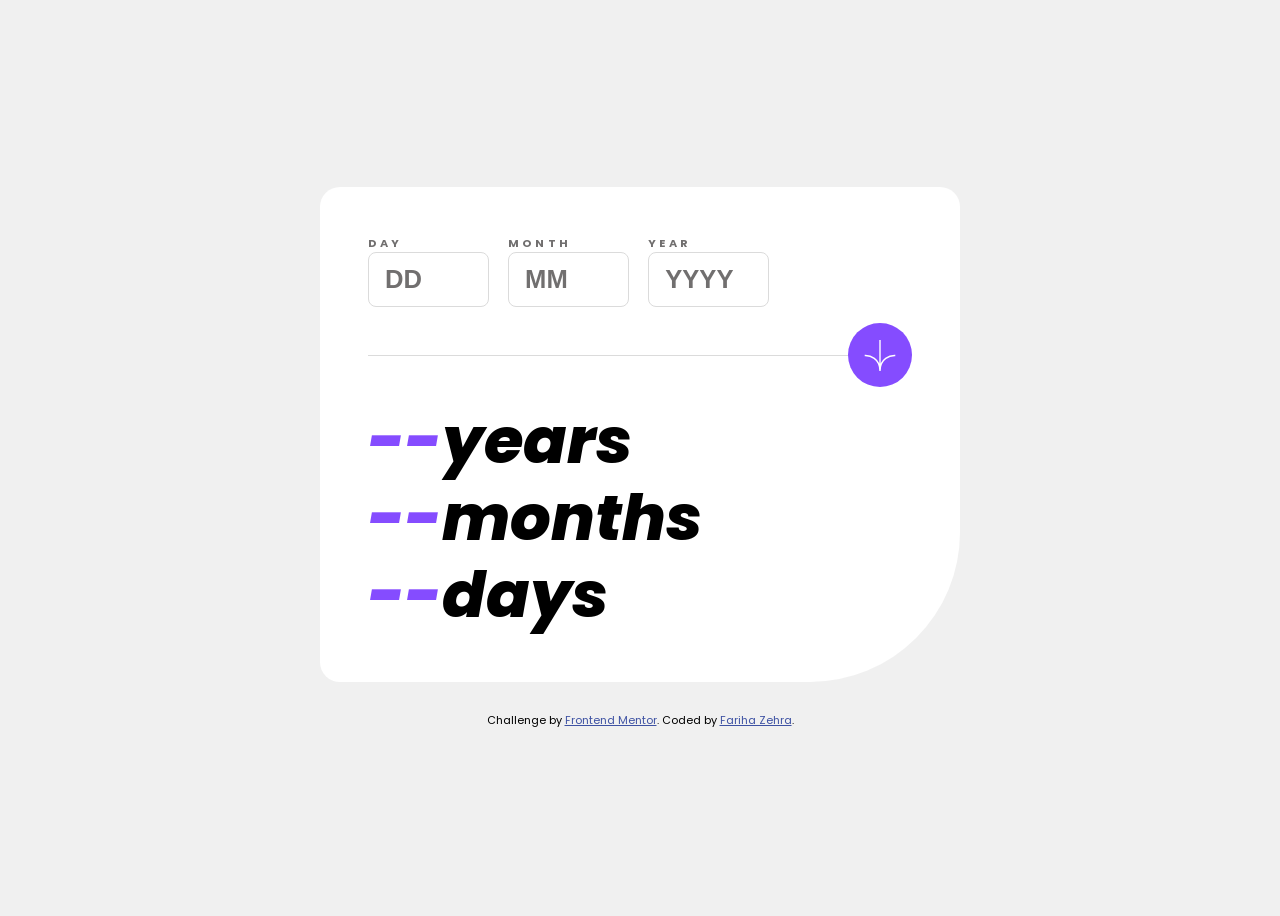
<file: Vanilla JavaScript/age-calculator-app-main/index.html>
<!DOCTYPE html>
<html lang="en">
<head>
  <meta charset="UTF-8">
  <meta name="viewport" content="width=device-width, initial-scale=1.0"> <!-- displays site properly based on user's device -->

  <link rel="icon" type="image/png" sizes="32x32" href="./assets/images/favicon-32x32.png">
  
  <title>Frontend Mentor | Age calculator app</title>
  <link rel="stylesheet" href="style.css">
  <!-- Feel free to remove these styles or customise in your own stylesheet 👍 -->
  <style>
    .attribution { font-size: 0.6875rem; text-align: center; }
    .attribution a { color: hsl(228, 45%, 44%); }
  </style>
</head>
<body>
    <main class="calculator-container">
         <form class="age-form">
          <div class="inputs-container">
                 <div class="input-grp">
                 <label for="day">Day</label>
                 <input type="number" id="day" placeholder="DD">
                 <span class="error-msg">This field is required</span>
             </div>
             <div class="input-grp">
                 <label for="month">Month</label>
                 <input type="number" id="month" placeholder="MM">
                 <span class="error-msg">This field is required</span>
             </div>
              <div class="input-grp">
                 <label for="year">Year</label>
                 <input type="number" id="year" placeholder="YYYY">
                 <span class="error-msg">This field is required</span>
              </div>
          </div>
            
              <div class="divider">
                <hr>
                <button type="submit" aria-label="Calculate Age">
                      <img src="./assets/images/icon-arrow.svg" alt="arrow">
                </button>
              </div>
              <div class="result-display">
                <p><span id="years-res">--</span>years</p>
                <p><span id="month-res">--</span>months</p>
                <p><span id="day-res">--</span>days</p>
              </div>
         </form>
    </main>
  
  <footer class="attribution">
    Challenge by <a href="https://www.frontendmentor.io?ref=challenge">Frontend Mentor</a>. 
    Coded by <a href="#">Fariha Zehra</a>.
  </footer>
  <script src="script.js"></script>
</body>
</html>
</file>
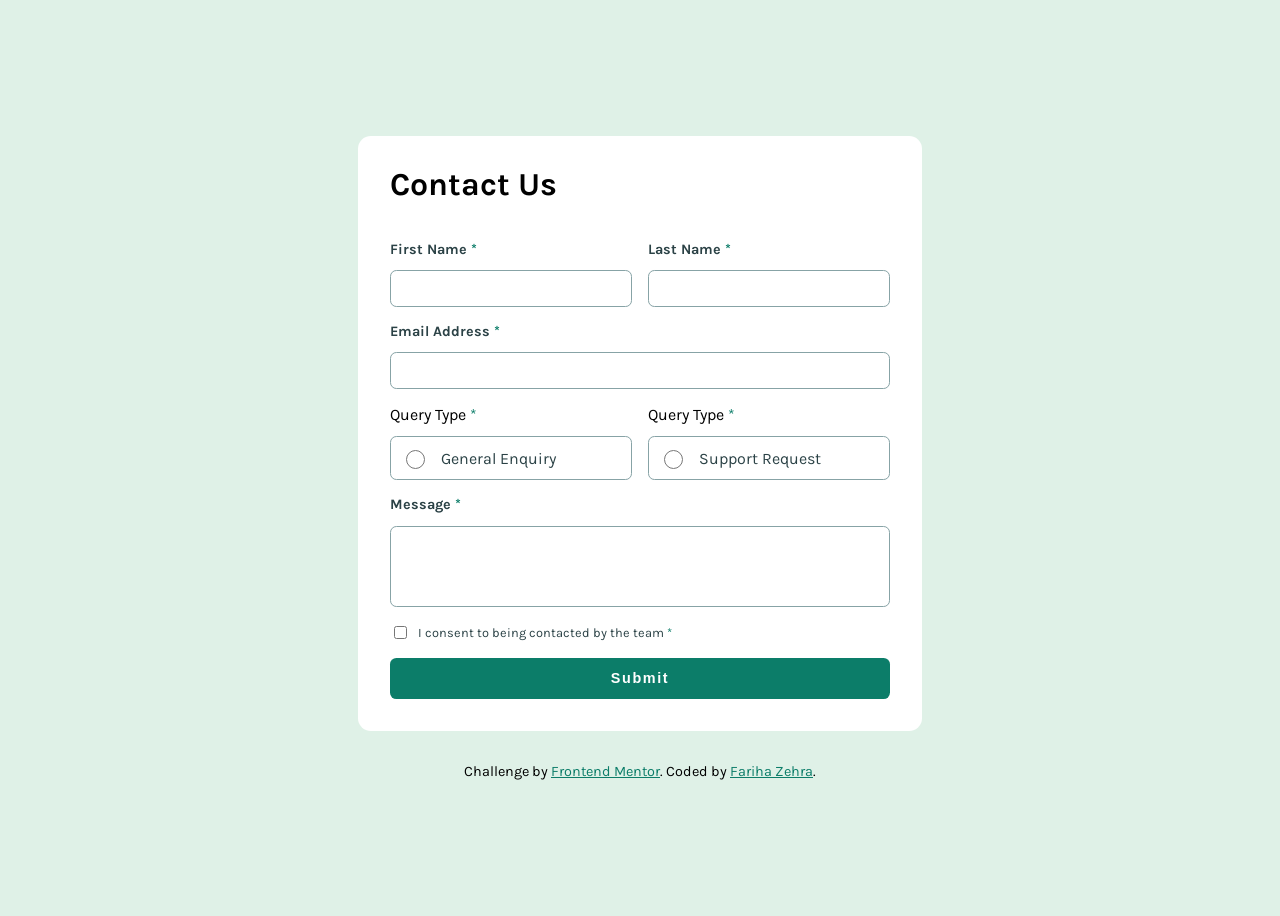
<file: Vanilla JavaScript/contact-form-main/index.html>
<!DOCTYPE html>
<html lang="en">
<head>
  <meta charset="UTF-8">
  <meta name="viewport" content="width=device-width, initial-scale=1.0"> <!-- displays site properly based on user's device -->
  <link rel="stylesheet" href="style.css">
  <link rel="icon" type="image/png" sizes="32x32" href="./assets/images/favicon-32x32.png">
  
  <title>Frontend Mentor | Contact form</title>

  <!-- Feel free to remove these styles or customise in your own stylesheet 👍 -->
  <style>
    .attribution { font-size: 0.9rem; text-align: center;
    margin-top: 2rem; }
    .attribution a { color: hsl(169, 82%, 27%); }
  </style>
</head>
<body>
  <div id="success-msg" class="success-banner">
    <div class="success-header">
      <img src="./assets/images/icon-success-check.svg" alt="success"> 
      <span>Message Sent!</span>
    </div>
    <p>Thanks for completing the form. We'll be in touch soon!</p>
  </div>
<main class="container">
      <form class="contct-form">
             <h1 class="cont">Contact Us</h1>
             <div class="inpt-grp">
              <div class="first-name">
                     <label for="name">First Name <span class="str">*</span></label>
                     <input id="first" class="name" type="text">
                     <p class="error-msg">This field is required</p>
              </div>
                <div class="last-name">
                     <label for="name">Last Name <span class="str">*</span></label>
                     <input id="last" class="name" type="text">
                     <p class="error-msg">This field is required</p>
                </div> 
                 
             </div>
             <div class="inpt-grp">
              <div class="email">
                  <label for="email">Email Address <span class="str">*</span></label>
                  <input class="mail" type="email">
                  <p class="error-msg">Please enter a valid email address</p>
              </div> 
             </div>
            <div class="inpt-grp query-section">
              <div class="query-gen">
                   <label class="q-label">Query Type <span class="str">*</span></label>
                   <div class="qry-box">
                      <input type="radio" id="general" name="query">
                      <span>General Enquiry</span>
                   </div>
              </div>
               <div class="query-supp">
                 <label class="q-label">Query Type <span class="str">*</span></label>
                <div class="qry-box">
                  <input id="support" name="query" type="radio">
                  <span>Support Request</span> 
                </div>
                   </div>  
                   <p class="error-msg">Please select a query type</p> 
             </div>
            <div class="inpt-grp">
              <div class="msg">
                <label for="msg">Message <span class="str">*</span></label>
                 <input class="mssg" type="text">
                 <p class="error-msg">This field is required</p>
              </div>
             </div>
             <div class="chk">
              <div class="check">
                      <input type="checkbox" id="consent"> 
                       <label for="consent">I consent to being contacted by the team <span class="str">*</span></label>
                    
              </div>
                       <p class="error-msg">To submit this form, please consent to being contacted</p>
             </div>
            <button class="btn" type="submit">Submit</button>
      </form>
</main>
 
  <footer class="attribution">
    Challenge by <a href="https://www.frontendmentor.io?ref=challenge">Frontend Mentor</a>. 
    Coded by <a href="#">Fariha Zehra</a>.
  </footer>
  <script src="script.js"></script>
</body>
</html>
</file>
<file: Vanilla JavaScript/age-calculator-app-main/style.css>
@import url('https://fonts.googleapis.com/css2?family=Poppins:wght@400;700;800&display=swap');
:root{
     /* Primary */
  --clr-Purple-500: hsl(259, 100%, 65%);
  --clr-Red-400: hsl(0, 100%, 67%);
   /* Neutral */
  --clr-White: hsl(0, 100%, 100%);
  --clr-Grey-100: hsl(0, 0%, 94%);
  --clr-Grey-200: hsl(0, 0%, 86%);
  --clr-Grey-500: hsl(0, 1%, 44%);
  --clr-Black: hsl(0, 0%, 0%);
}
body{
    min-height: 100svh;
    background-color: var(--clr-Grey-100);
    display: flex;
    flex-direction: column;
    align-items:center;
    justify-content: center;
    font-family: 'Poppins';
    gap: 1.875rem;
}
.calculator-container{
    width: 90%;
    background-color: var(--clr-White);
    max-width: 23rem;
    border-radius: 1.5rem 1.5rem 6rem 1.5rem;
    display: flex;
    flex-direction: column;
    padding: 2.5rem 1.5rem;

}
.inputs-container{
    display: flex;
    flex-direction: row;
    width:100%;
}
.input-grp{
    display: flex;
    flex-direction: column;
    width: 100%;
}
input{
    width: 75%;
    border-radius: 0.5rem;
    padding:1rem 0.4rem ;
    color: var(--clr-Black);
    font-size: 1.3rem;
    font-weight: 700;
    border: 1px solid var(--clr-Grey-200);
}
input::placeholder{
    color: var(--clr-Grey-500);
}
.input-grp.error input{
    border-color: var(--clr-Red-400);
}
.input-grp.error label{
    color: var(--clr-Red-400);
}
input:focus{
    outline: none;
    border-color: var(--clr-Purple-500);
    cursor: pointer;
}
label{
    letter-spacing: 0.2rem;
    font-size: 0.7rem;
    color: var(--clr-Grey-500);
    font-weight: 700;
    text-transform: uppercase;
}
.error-msg{
    color: var(--clr-Red-400);
    font-style: italic;
    font-size: 0.7rem;
    font-weight: 400;
    margin-top: 0.5rem;
    display: none;
}
.input-grp.error .error-msg{
    display: block;
}
.divider{
    display: flex;
    align-items: center;
    justify-content: center;
    margin: 3rem 0;
    position: relative;
}
hr{
    width: 100%;
    position:absolute;
    border-top: 0.063rem solid var(--clr-Grey-200);
}
button{
    width: 4rem;
    height: 4rem;
    border-radius: 50%;
    z-index: 1;
    background: var(--clr-Purple-500);
    border: none;
    display: flex;
    align-items: center;
    justify-content: center;
    cursor: pointer;
    transition: 0.3s;
}
button img{
    width: 2rem;
}
button:hover{
    background: var(--clr-Black);
}
.result-display p{
   font-size: 4rem;
   font-weight: 800;
   font-style: italic;
   line-height: 1.2;
   margin: 0;
   text-transform: lowercase;
}
.result-display span{
    color: var(--clr-Purple-500);
}
@media (min-width:59em) {
.calculator-container{
    width: 90%;
    background-color: var(--clr-White);
    max-width: 34rem;
    border-radius: 1.25rem 1.25rem 9.375rem 1.25rem;
    display: flex;
    flex-direction: column;
    padding: 3rem;
}
.age-form{
    display: flex;
    flex-direction: column;
    gap:1rem;
    width: 100%;
}
.inputs-container{
    display: flex;
    flex-direction: row;
    gap: 1.5rem;
    width:80%;
}
.input-grp{
    display: flex;
    flex-direction: column;
    width: 7.256rem;
}
input{
    border-radius: 0.5rem;
    padding:0.75rem 1rem ;
    color: var(--clr-Black);
    font-size: 1.6rem;
    font-weight: 700;
    border: 1px solid var(--clr-Grey-200);
}

label{
    letter-spacing: 0.2rem;
    font-size: 0.7rem;
    color: var(--clr-Grey-500);
    font-weight: 700;
    text-transform: uppercase;
}

.divider{
    display: flex;
    align-items: center;
    justify-content: flex-end;
    margin: 0;
}
hr{
    flex: 1;
    border: none;
    border-top: 0.063rem solid var(--clr-Grey-200);
}
button{
    width: 4rem;
    height: 4rem;
    border-radius: 50%;
    background: var(--clr-Purple-500);
    border: none;
    display: flex;
    align-items: center;
    justify-content: center;
    cursor: pointer;
    transition: 0.3s;
}
button img{
    width: 2rem;
}
button:hover{
    background: var(--clr-Black);
}
.result-display p{
   font-size: 4rem;
   font-weight: 800;
   font-style: italic;
   line-height: 1.2;
   margin: 0;
   text-transform: lowercase;
}
.result-display span{
    color: var(--clr-Purple-500);
}
}
</file>
<file: Vanilla JavaScript/contact-form-main/style.css>
@import url('https://fonts.googleapis.com/css2?family=Karla:ital,wght@0,200..800;1,200..800&display=swap');
:root{
     /* Primary */
--clr-Green-200: hsl(148, 38%, 91%);
--clr-Green-600: hsl(169, 82%, 27%);
--clr-Red: hsl(0, 66%, 54%);
   /* Neutral */
--clr-White: hsl(0, 0%, 100%);
--clr-Grey-500: hsl(186, 15%, 59%);
--clr-Grey-900: hsl(187, 24%, 22%);
}
body{
    min-height: 100svh;
    display: flex;
    align-items: center;
    justify-content: center;
    flex-direction: column;
    font-family: 'Karla';
    background-color: var(--clr-Green-200);
}
.container{
    width: 90%;
    max-width: 220px;
    display: flex;
    flex-direction: column;
    background-color: var(--clr-White);
    padding: 1rem;
    border-radius: 0.8rem;
}
.cont{
    font-size: 1.5rem;
    font-weight: 700;
    margin-top: -0.1rem;
}
.contct-form{
  display: flex;
  flex-direction: column;
  gap: 1rem;
}
.inpt-grp{
    display: flex;
    flex-direction: column; 
    gap: 1rem; 
}
.first-name, .last-name, .email, .msg{
    display: flex;
    flex-direction: column;
    flex: 1;
    gap: 0.8rem;
}
.name:hover, .mail:hover, .mssg:hover,.qry-box:hover{
    border: 1px solid var(--clr-Green-600);;
}
.check label{
    cursor: pointer;
}
.chk{
    font-size: 0.8rem;
    color: var(--clr-Grey-900);
}
.query-supp label{
    display: none;
}
.qry-box{
    display: flex;
    align-items: center;
    gap: 0.8rem;
    padding: 0.6rem;
    border: 1px solid var(--clr-Grey-500);
    border-radius: 0.4rem;
    cursor: pointer;

}
.qry-box input[type="radio"] {
    width: 1.2rem;
    height: 1.2rem;
    cursor: pointer;
    accent-color: var(--clr-Green-600); 
}
.qry-box span {
    font-size: 1rem;
    color: var(--clr-Grey-900);
}
.qry-box:has(input[type="radio"]:checked) {
    background-color: var(--clr-Green-200);
    border: 1px solid var(--clr-Green-600);
}
.name:focus, .mail:focus, .mssg:focus {
    outline: none;
    border: 1px solid var(--clr-Green-600);
}
.query-section .error-msg{
    width: 100%;
    margin-top: -0.5rem;
    color: var(--clr-Red);
    font-size: 0.9rem;
    font-weight: 600;
    display: none;
}
.query-section{
    display: flex;
    flex-wrap: wrap;
    gap:1rem;
}
.query-gen,.query-supp{
    display: flex;
    flex-direction: column;
    gap:0.8rem;
    flex: 1;
    min-width:140px ;
}

.first-name .error-msg, .last-name .error-msg,.email .error-msg, .error-msg,.msg .error-msg {
    margin-top: 0.4rem;
    color: var(--clr-Red);
    font-size: 0.9rem;
    font-weight: 600;
    display: none;
}
.chk{
 display: flex;
 flex-direction: column;
 gap: 0.8rem;
 
}
.check{
display: flex;
align-items: center;
 gap: 0.5rem;
 
}
.chk .error-msg{
    color: var(--clr-Red);
    font-size: 0.9rem;
    font-weight: 600; 
    display: none;
}
.check input[type="checkbox"] {
    cursor: pointer;
    accent-color: var(--clr-Green-600); 
}
.name,.mail{
  padding: 0.6rem;
  border-radius: 0.4rem;
  border: 1px solid var(--clr-Grey-500);
  width: 100%;
  box-sizing: border-box;
   cursor: pointer;
}
.mssg{
  padding: 5rem;
  border-radius: 0.4rem;
  border: 1px solid var(--clr-Grey-500);
  width: 100%;
  box-sizing: border-box;
  cursor: pointer;
}
.first-name label, .last-name label,.email label,.msg label{
    font-size: 0.9rem;
    color: var(--clr-Grey-900);
    font-weight: 700;
}
.str{
    color: var(--clr-Green-600);
}
.btn{
    width: 100%;
    padding: 0.8rem;
    border-radius: 0.4rem;
    border: none;
    background-color: var(--clr-Green-600);
    color: var(--clr-White);
    font-size: 0.9rem;
    font-weight: 600;
    letter-spacing: 0.1rem;
    transition: 0.3s;
    cursor: pointer;
}
.btn:hover{
   background-color: var(--clr-Green-200);
   color: black;
}
.btn:active {
    transform: scale(0.98);
    opacity: 0.9;
}
.success-banner {
    position: fixed;
    top: -150px; 
    left: 50%;
    transform: translateX(-50%);
    background-color: var(--clr-Grey-900);
    color: var(--clr-White);
    padding: 1.5rem;
    border-radius: 0.8rem;
    width: 90%;
    max-width: 400px;
    transition: 0.5s ease;
    z-index: 1000;
}
.success-banner.show {
    top: 20px;
}
.success-header {
    display: flex;
    align-items: center;
    gap: 0.8rem;
    margin-bottom: 0.5rem;
    font-weight: 700;
}
.success-banner p {
    font-size: 0.9rem;
    color: var(--clr-Green-200);
}
@media (min-width:59em){
    
 .container{
    width: 90%;
    max-width: 500px;
    display: flex;
    flex-direction: column;
    background-color: var(--clr-White);
    padding: 2rem;
    border-radius: 0.8rem;
}
.cont{
    font-size: 2rem;
    font-weight: 700;
    margin-top: -0.1rem;
}
.contct-form{
  display: flex;
  flex-direction: column;
  gap: 1rem;
}
.inpt-grp{
    display: flex;
    flex-direction: row;
    gap: 1rem;
}
.query-supp label{
    display: block;
}
.mssg{
  padding: 2rem;
  border-radius: 0.4rem;
  border: 1px solid var(--clr-Grey-500);
  width: 100%;
  box-sizing: border-box;
  cursor: pointer;
}
}
</file>
